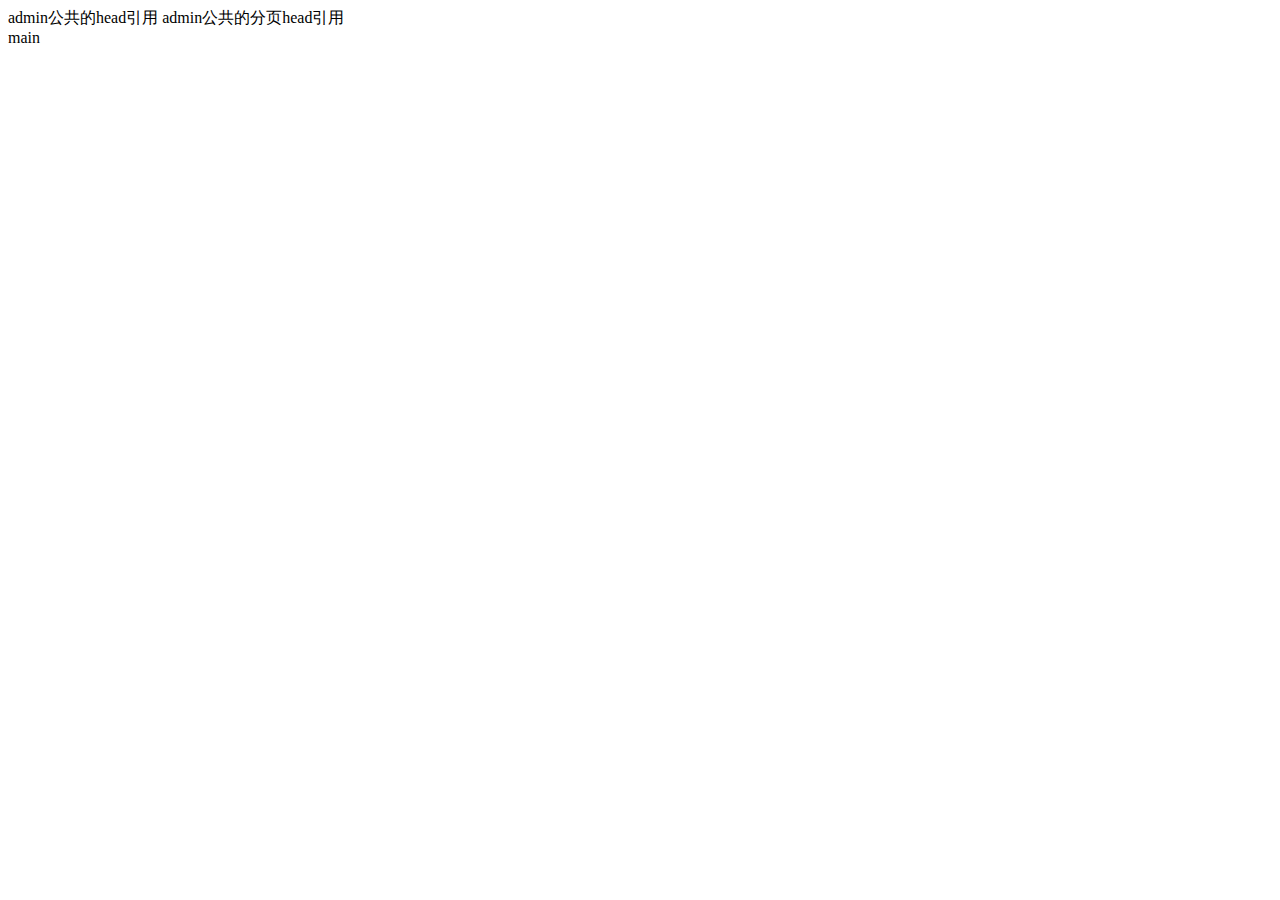
<file: src/main/resources/templates/admin/index.html>
<!DOCTYPE html>
<html lang="en" xmlns:th="http://www.thymeleaf.org" xmlns="http://www.w3.org/1999/xhtml">
<head>
    <title>『星月夜』后台管理首页</title>
    <th:block th:include="/admin/commonModule/common :: head">admin公共的head引用</th:block>
    <th:block th:include="/admin/commonModule/common :: head_page">admin公共的分页head引用</th:block>
    <!--<style>
        .container {
            margin-right: auto;
            margin-left: auto;
            padding-left: 0 !important;
            padding-right: 0 !important;
            width: 100% !important;
        }
    </style>-->
</head>
<body>
<!--头部导航栏-->
<div th:replace="/admin/commonModule/common :: top_nav_bar"></div>
<!--主体-->
<div class="container clearfix">
    <!--左侧导航栏-->
    <div th:replace="/admin/commonModule/common :: left_nav_bar"></div>
    <!--快捷操作-->
    <div class="main-wrap">
        <!--<iframe id="main-iframe" height=600px width="100%" frameborder="0" style="border:none;">main</iframe>-->
        <div id="main" >main</div>
    </div>
</div>
</body>

<script type="text/javascript">
    $(function () {
        set_iframe_url('index');
    });

</script>
<script type="text/javascript" th:src="@{/js/admin.js}"></script>
</html>
</file>
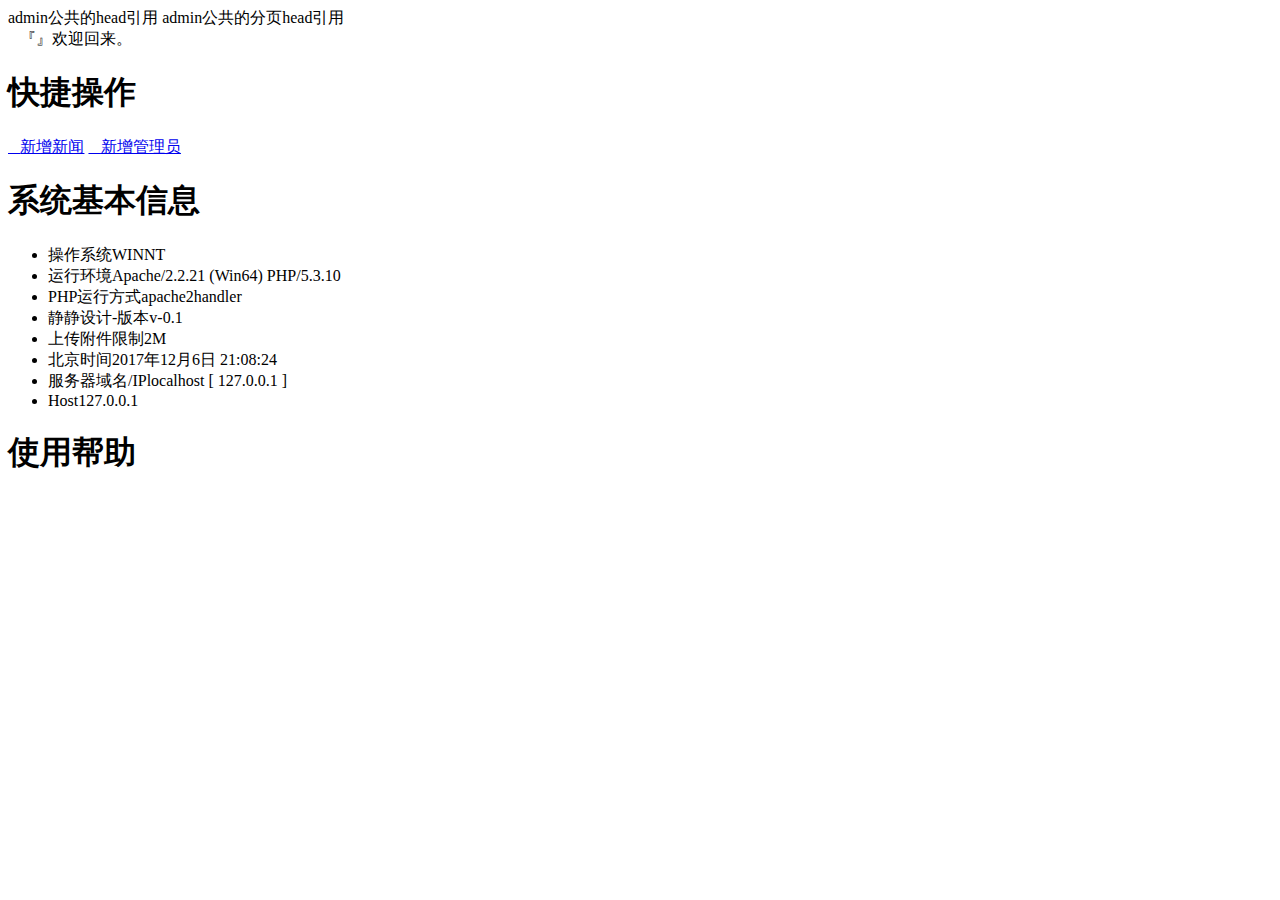
<file: src/main/resources/templates/admin/main/index.html>
<!DOCTYPE html>
<html lang="en" xmlns:th="http://www.thymeleaf.org" xmlns="http://www.w3.org/1999/xhtml">
<head>
    <title>index页面</title>
    <th:block th:include="/admin/commonModule/common :: head">admin公共的head引用</th:block>
    <th:block th:include="/admin/commonModule/common :: head_page">admin公共的分页head引用</th:block>
</head>
<body>
<div class="container">
    <!--欢迎横条-->
    <div class="crumb-wrap">
        <div class="crumb-list"><i class="icon-font">&#xe06b;</i><span>『』欢迎回来。</span>
        </div>
    </div>
    <div class="result-wrap">
        <div class="result-title">
            <h1>快捷操作</h1>
        </div>
        <div class="result-content">
            <div class="short-wrap">
                <a href="/News_insertInput_news"><i class="icon-font">&#xe001;</i>新增新闻</a>
                <a href="/Admin_insertInput_admin"><i class="icon-font">&#xe005;</i>新增管理员</a>
                <!--&#xe001是图标  -->
            </div>
        </div>
    </div>
    <!--main-->
    <div class="result-wrap">
        <div class="result-title">
            <h1>系统基本信息</h1>
        </div>
        <div class="result-content">
            <ul class="sys-info-list">
                <li>
                    <label class="res-lab">操作系统</label><span class="res-info">WINNT</span>
                </li>
                <li>
                    <label class="res-lab">运行环境</label><span
                        class="res-info">Apache/2.2.21 (Win64) PHP/5.3.10</span>
                </li>
                <li>
                    <label class="res-lab">PHP运行方式</label><span class="res-info">apache2handler</span>
                </li>
                <li>
                    <label class="res-lab">静静设计-版本</label><span class="res-info">v-0.1</span>
                </li>
                <li>
                    <label class="res-lab">上传附件限制</label><span class="res-info">2M</span>
                </li>
                <li>
                    <label class="res-lab">北京时间</label><span class="res-info">2017年12月6日 21:08:24</span>
                </li>
                <li>
                    <label class="res-lab">服务器域名/IP</label><span class="res-info">localhost [ 127.0.0.1 ]</span>
                </li>
                <li>
                    <label class="res-lab">Host</label><span class="res-info">127.0.0.1</span>
                </li>
            </ul>
        </div>
    </div>
    <div class="result-wrap">
        <div class="result-title">
            <h1>使用帮助</h1>
        </div>
        <div class="result-content">
            <ul class="sys-info-list">
            </ul>
        </div>
    </div>
    <!--/main-->
</div>
</body>
</html>
</file>
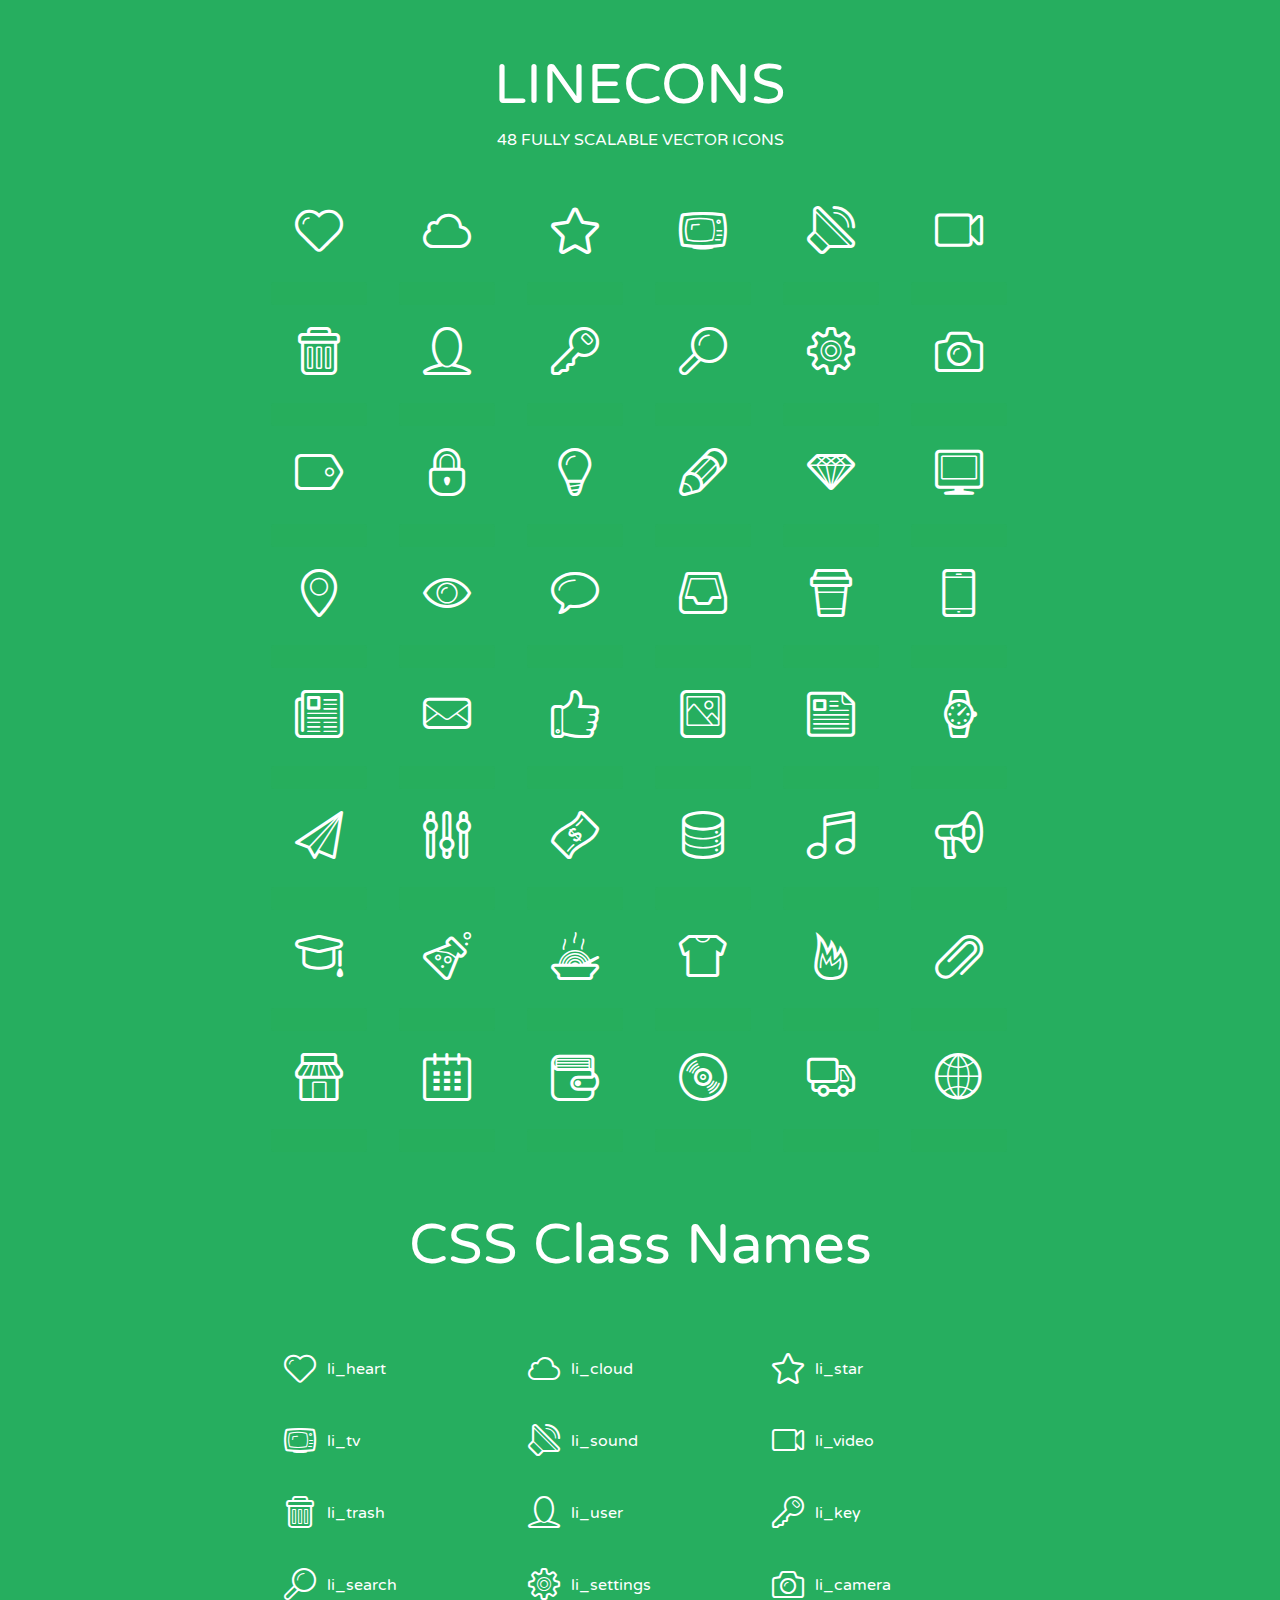
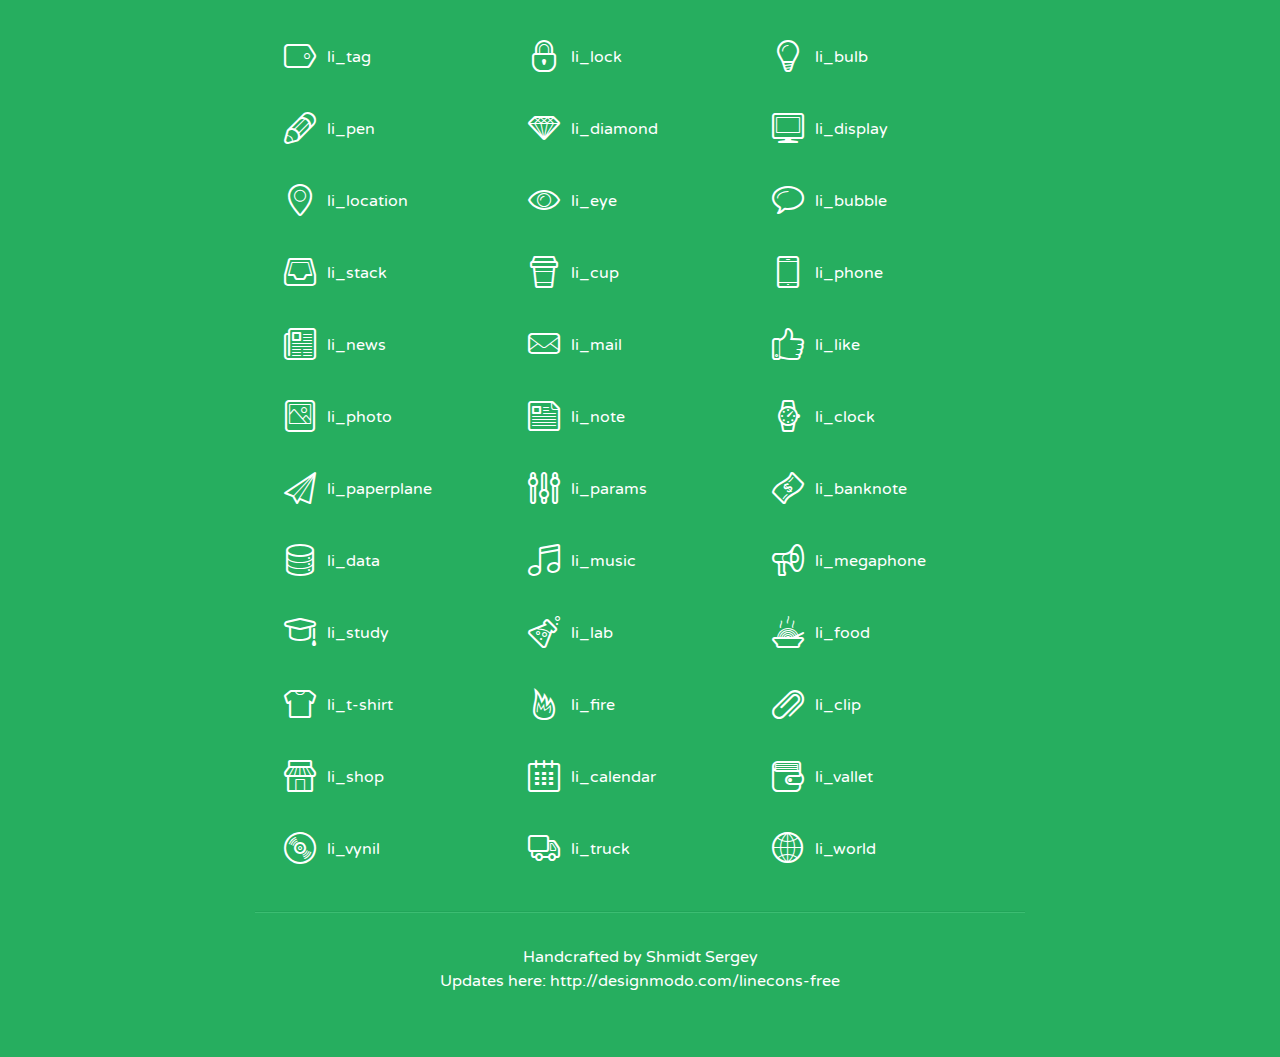
<file: src/main/resources/static/user/assets/lineicons/index.html>
<!doctype html>
<html>
<head>
<title>LINECONS - 48 Fully Scalable Vector Icons</title>
<link rel="stylesheet" href="style.css" />
<link href='http://fonts.googleapis.com/css?family=Varela+Round' rel='stylesheet' type='text/css'>
<!--[if lte IE 7]><script src="lte-ie7.js"></script><![endif]-->

<!-- 

Thanks http://icomoon.io/app/ for amazing service!

-->


<style>
	section, header, footer {display: block;}
	body {
		font-family: 'Varela Round', sans-serif;
		color: #333333;
		line-height: 1.5;
		font-size: 16px;
		background:#26ae5f;
		color:white;
		-moz-text-shadow: 0 1px 1px rgba(0, 0, 0, 0.21);
		-webkit-text-shadow: 0 1px 1px rgba(0, 0, 0, 0.21);
	}
	* {
		-moz-box-sizing: border-box;
		-webkit-box-sizing: border-box;
		box-sizing: border-box;
		margin: 0;
		padding: 0;
	}
	.glyph {
		float: left;
		text-align: center;
		padding: .5em;
		margin: 0 .5em;
		width: 7em;
		border-radius: .375em;
		top:0;
		position:relative;
		-webkit-transition:0.2s ease-in;
		-o-transition:0.2s ease-in;
		-moz-transition:0.2s ease-in;
		-ie-transition:0.2s ease-in;
		transition:0.2s ease-in;
	}
	.glyph input {
		width: 100%;
		text-align: center;
		font-family: consolas, monospace;
		border-radius:3px;
		border:none;
		padding:4px;
		background:#26AE5C;
		color:#26AE5C;
		-webkit-transition:0.2s ease-in;
		-o-transition:0.2s ease-in;
		-moz-transition:0.2s ease-in;
		-ie-transition:0.2s ease-in;
		transition:0.2s ease-in;
	}
	.glyph:hover input {
		background:#26ae5f;
		padding:4px;
		color:#ffffff;
	}
	.glyph:hover {
		-webkit-transition: all 0.5s ease-out;
		background:#222821;
		color:#fff;
		text-shadow: none;
		-moz-text-shadow: none;
		-webkit-text-shadow: none;
		top:-5px;
		position:relative;
	}
	.glyph input, .mtm {
		margin-top: .75em;
	}
	.w-main {
		width: 770px;
		text-align:center;
	}
	.centered {
		margin-left: auto;
		margin-right: auto;
	}
	.fs1 {
		font-size: 3em;
	}
	header {
		margin: 2em 0;
		padding-bottom: .5em;
	}
	header h1 {
		font-size: 3.5em;
		font-weight: normal;
	}
	.clearfix:before, .clearfix:after { content: ""; display: table; }
	.clearfix:after, .clear { clear: both; }
	footer {
		margin: 2em 0;
		padding: 2em 0;
		border-top: 1px solid rgb(60, 189, 114);
		box-shadow: 0 -1px rgb(33, 165, 89);
	}
	a, a:visited {
		color: #ffffff; text-decoration:none;
	}
	a:hover, a:focus {color: #222821; text-decoration:none;}
	.box1 {
		display: inline-block;
		width: 14em;
		padding: .25em .5em;
		margin: .5em 1em .5em 0;
		text-align:left;
		
	}
	.box1 span { 
		font-size:2em;
		position: relative;
		top: 0.25em;
		margin-right: 0.1em;
	}
</style>
</head>
<body>
	<div class="w-main centered">
	<section class="mtm clearfix" id="glyphs">
	<header>
		<h1>LINECONS</h1>
		<p>48 FULLY SCALABLE VECTOR ICONS</p>
	</header>
	<div class="glyph">
		<div class="fs1" aria-hidden="true" data-icon="&#xe000;"></div>
		<input type="text" readonly="readonly" value="&amp;#xe000;" />
	</div>
	<div class="glyph">
		<div class="fs1" aria-hidden="true" data-icon="&#xe001;"></div>
		<input type="text" readonly="readonly" value="&amp;#xe001;" />
	</div>
	<div class="glyph">
		<div class="fs1" aria-hidden="true" data-icon="&#xe002;"></div>
		<input type="text" readonly="readonly" value="&amp;#xe002;" />
	</div>
	<div class="glyph">
		<div class="fs1" aria-hidden="true" data-icon="&#xe003;"></div>
		<input type="text" readonly="readonly" value="&amp;#xe003;" />
	</div>
	<div class="glyph">
		<div class="fs1" aria-hidden="true" data-icon="&#xe004;"></div>
		<input type="text" readonly="readonly" value="&amp;#xe004;" />
	</div>
	<div class="glyph">
		<div class="fs1" aria-hidden="true" data-icon="&#xe005;"></div>
		<input type="text" readonly="readonly" value="&amp;#xe005;" />
	</div>
	<div class="glyph">
		<div class="fs1" aria-hidden="true" data-icon="&#xe006;"></div>
		<input type="text" readonly="readonly" value="&amp;#xe006;" />
	</div>
	<div class="glyph">
		<div class="fs1" aria-hidden="true" data-icon="&#xe007;"></div>
		<input type="text" readonly="readonly" value="&amp;#xe007;" />
	</div>
	<div class="glyph">
		<div class="fs1" aria-hidden="true" data-icon="&#xe008;"></div>
		<input type="text" readonly="readonly" value="&amp;#xe008;" />
	</div>
	<div class="glyph">
		<div class="fs1" aria-hidden="true" data-icon="&#xe009;"></div>
		<input type="text" readonly="readonly" value="&amp;#xe009;" />
	</div>
	<div class="glyph">
		<div class="fs1" aria-hidden="true" data-icon="&#xe00a;"></div>
		<input type="text" readonly="readonly" value="&amp;#xe00a;" />
	</div>
	<div class="glyph">
		<div class="fs1" aria-hidden="true" data-icon="&#xe00b;"></div>
		<input type="text" readonly="readonly" value="&amp;#xe00b;" />
	</div>
	<div class="glyph">
		<div class="fs1" aria-hidden="true" data-icon="&#xe00c;"></div>
		<input type="text" readonly="readonly" value="&amp;#xe00c;" />
	</div>
	<div class="glyph">
		<div class="fs1" aria-hidden="true" data-icon="&#xe00d;"></div>
		<input type="text" readonly="readonly" value="&amp;#xe00d;" />
	</div>
	<div class="glyph">
		<div class="fs1" aria-hidden="true" data-icon="&#xe00e;"></div>
		<input type="text" readonly="readonly" value="&amp;#xe00e;" />
	</div>
	<div class="glyph">
		<div class="fs1" aria-hidden="true" data-icon="&#xe00f;"></div>
		<input type="text" readonly="readonly" value="&amp;#xe00f;" />
	</div>
	<div class="glyph">
		<div class="fs1" aria-hidden="true" data-icon="&#xe010;"></div>
		<input type="text" readonly="readonly" value="&amp;#xe010;" />
	</div>
	<div class="glyph">
		<div class="fs1" aria-hidden="true" data-icon="&#xe011;"></div>
		<input type="text" readonly="readonly" value="&amp;#xe011;" />
	</div>
	<div class="glyph">
		<div class="fs1" aria-hidden="true" data-icon="&#xe012;"></div>
		<input type="text" readonly="readonly" value="&amp;#xe012;" />
	</div>
	<div class="glyph">
		<div class="fs1" aria-hidden="true" data-icon="&#xe013;"></div>
		<input type="text" readonly="readonly" value="&amp;#xe013;" />
	</div>
	<div class="glyph">
		<div class="fs1" aria-hidden="true" data-icon="&#xe014;"></div>
		<input type="text" readonly="readonly" value="&amp;#xe014;" />
	</div>
	<div class="glyph">
		<div class="fs1" aria-hidden="true" data-icon="&#xe015;"></div>
		<input type="text" readonly="readonly" value="&amp;#xe015;" />
	</div>
	<div class="glyph">
		<div class="fs1" aria-hidden="true" data-icon="&#xe016;"></div>
		<input type="text" readonly="readonly" value="&amp;#xe016;" />
	</div>
	<div class="glyph">
		<div class="fs1" aria-hidden="true" data-icon="&#xe017;"></div>
		<input type="text" readonly="readonly" value="&amp;#xe017;" />
	</div>
	<div class="glyph">
		<div class="fs1" aria-hidden="true" data-icon="&#xe018;"></div>
		<input type="text" readonly="readonly" value="&amp;#xe018;" />
	</div>
	<div class="glyph">
		<div class="fs1" aria-hidden="true" data-icon="&#xe019;"></div>
		<input type="text" readonly="readonly" value="&amp;#xe019;" />
	</div>
	<div class="glyph">
		<div class="fs1" aria-hidden="true" data-icon="&#xe01a;"></div>
		<input type="text" readonly="readonly" value="&amp;#xe01a;" />
	</div>
	<div class="glyph">
		<div class="fs1" aria-hidden="true" data-icon="&#xe01b;"></div>
		<input type="text" readonly="readonly" value="&amp;#xe01b;" />
	</div>
	<div class="glyph">
		<div class="fs1" aria-hidden="true" data-icon="&#xe01c;"></div>
		<input type="text" readonly="readonly" value="&amp;#xe01c;" />
	</div>
	<div class="glyph">
		<div class="fs1" aria-hidden="true" data-icon="&#xe01d;"></div>
		<input type="text" readonly="readonly" value="&amp;#xe01d;" />
	</div>
	<div class="glyph">
		<div class="fs1" aria-hidden="true" data-icon="&#xe01e;"></div>
		<input type="text" readonly="readonly" value="&amp;#xe01e;" />
	</div>
	<div class="glyph">
		<div class="fs1" aria-hidden="true" data-icon="&#xe01f;"></div>
		<input type="text" readonly="readonly" value="&amp;#xe01f;" />
	</div>
	<div class="glyph">
		<div class="fs1" aria-hidden="true" data-icon="&#xe020;"></div>
		<input type="text" readonly="readonly" value="&amp;#xe020;" />
	</div>
	<div class="glyph">
		<div class="fs1" aria-hidden="true" data-icon="&#xe021;"></div>
		<input type="text" readonly="readonly" value="&amp;#xe021;" />
	</div>
	<div class="glyph">
		<div class="fs1" aria-hidden="true" data-icon="&#xe022;"></div>
		<input type="text" readonly="readonly" value="&amp;#xe022;" />
	</div>
	<div class="glyph">
		<div class="fs1" aria-hidden="true" data-icon="&#xe023;"></div>
		<input type="text" readonly="readonly" value="&amp;#xe023;" />
	</div>
	<div class="glyph">
		<div class="fs1" aria-hidden="true" data-icon="&#xe024;"></div>
		<input type="text" readonly="readonly" value="&amp;#xe024;" />
	</div>
	<div class="glyph">
		<div class="fs1" aria-hidden="true" data-icon="&#xe025;"></div>
		<input type="text" readonly="readonly" value="&amp;#xe025;" />
	</div>
	<div class="glyph">
		<div class="fs1" aria-hidden="true" data-icon="&#xe026;"></div>
		<input type="text" readonly="readonly" value="&amp;#xe026;" />
	</div>
	<div class="glyph">
		<div class="fs1" aria-hidden="true" data-icon="&#xe027;"></div>
		<input type="text" readonly="readonly" value="&amp;#xe027;" />
	</div>
	<div class="glyph">
		<div class="fs1" aria-hidden="true" data-icon="&#xe028;"></div>
		<input type="text" readonly="readonly" value="&amp;#xe028;" />
	</div>
	<div class="glyph">
		<div class="fs1" aria-hidden="true" data-icon="&#xe029;"></div>
		<input type="text" readonly="readonly" value="&amp;#xe029;" />
	</div>
	<div class="glyph">
		<div class="fs1" aria-hidden="true" data-icon="&#xe02a;"></div>
		<input type="text" readonly="readonly" value="&amp;#xe02a;" />
	</div>
	<div class="glyph">
		<div class="fs1" aria-hidden="true" data-icon="&#xe02b;"></div>
		<input type="text" readonly="readonly" value="&amp;#xe02b;" />
	</div>
	<div class="glyph">
		<div class="fs1" aria-hidden="true" data-icon="&#xe02c;"></div>
		<input type="text" readonly="readonly" value="&amp;#xe02c;" />
	</div>
	<div class="glyph">
		<div class="fs1" aria-hidden="true" data-icon="&#xe02d;"></div>
		<input type="text" readonly="readonly" value="&amp;#xe02d;" />
	</div>
	<div class="glyph">
		<div class="fs1" aria-hidden="true" data-icon="&#xe02e;"></div>
		<input type="text" readonly="readonly" value="&amp;#xe02e;" />
	</div>
	<div class="glyph">
		<div class="fs1" aria-hidden="true" data-icon="&#xe02f;"></div>
		<input type="text" readonly="readonly" value="&amp;#xe02f;" />
	</div>
	</section>
	<div class="clear"></div>
	<section class="mtm clearfix" id="glyphs">
	<header>
		<h1>CSS Class Names</h1>
	</header>
	<span class="box1">
		<span aria-hidden="true" class="li_heart"></span>
		&nbsp;li_heart
	</span>
	<span class="box1">
		<span aria-hidden="true" class="li_cloud"></span>
		&nbsp;li_cloud
	</span>
	<span class="box1">
		<span aria-hidden="true" class="li_star"></span>
		&nbsp;li_star
	</span>
	<span class="box1">
		<span aria-hidden="true" class="li_tv"></span>
		&nbsp;li_tv
	</span>
	<span class="box1">
		<span aria-hidden="true" class="li_sound"></span>
		&nbsp;li_sound
	</span>
	<span class="box1">
		<span aria-hidden="true" class="li_video"></span>
		&nbsp;li_video
	</span>
	<span class="box1">
		<span aria-hidden="true" class="li_trash"></span>
		&nbsp;li_trash
	</span>
	<span class="box1">
		<span aria-hidden="true" class="li_user"></span>
		&nbsp;li_user
	</span>
	<span class="box1">
		<span aria-hidden="true" class="li_key"></span>
		&nbsp;li_key
	</span>
	<span class="box1">
		<span aria-hidden="true" class="li_search"></span>
		&nbsp;li_search
	</span>
	<span class="box1">
		<span aria-hidden="true" class="li_settings"></span>
		&nbsp;li_settings
	</span>
	<span class="box1">
		<span aria-hidden="true" class="li_camera"></span>
		&nbsp;li_camera
	</span>
	<span class="box1">
		<span aria-hidden="true" class="li_tag"></span>
		&nbsp;li_tag
	</span>
	<span class="box1">
		<span aria-hidden="true" class="li_lock"></span>
		&nbsp;li_lock
	</span>
	<span class="box1">
		<span aria-hidden="true" class="li_bulb"></span>
		&nbsp;li_bulb
	</span>
	<span class="box1">
		<span aria-hidden="true" class="li_pen"></span>
		&nbsp;li_pen
	</span>
	<span class="box1">
		<span aria-hidden="true" class="li_diamond"></span>
		&nbsp;li_diamond
	</span>
	<span class="box1">
		<span aria-hidden="true" class="li_display"></span>
		&nbsp;li_display
	</span>
	<span class="box1">
		<span aria-hidden="true" class="li_location"></span>
		&nbsp;li_location
	</span>
	<span class="box1">
		<span aria-hidden="true" class="li_eye"></span>
		&nbsp;li_eye
	</span>
	<span class="box1">
		<span aria-hidden="true" class="li_bubble"></span>
		&nbsp;li_bubble
	</span>
	<span class="box1">
		<span aria-hidden="true" class="li_stack"></span>
		&nbsp;li_stack
	</span>
	<span class="box1">
		<span aria-hidden="true" class="li_cup"></span>
		&nbsp;li_cup
	</span>
	<span class="box1">
		<span aria-hidden="true" class="li_phone"></span>
		&nbsp;li_phone
	</span>
	<span class="box1">
		<span aria-hidden="true" class="li_news"></span>
		&nbsp;li_news
	</span>
	<span class="box1">
		<span aria-hidden="true" class="li_mail"></span>
		&nbsp;li_mail
	</span>
	<span class="box1">
		<span aria-hidden="true" class="li_like"></span>
		&nbsp;li_like
	</span>
	<span class="box1">
		<span aria-hidden="true" class="li_photo"></span>
		&nbsp;li_photo
	</span>
	<span class="box1">
		<span aria-hidden="true" class="li_note"></span>
		&nbsp;li_note
	</span>
	<span class="box1">
		<span aria-hidden="true" class="li_clock"></span>
		&nbsp;li_clock
	</span>
	<span class="box1">
		<span aria-hidden="true" class="li_paperplane"></span>
		&nbsp;li_paperplane
	</span>
	<span class="box1">
		<span aria-hidden="true" class="li_params"></span>
		&nbsp;li_params
	</span>
	<span class="box1">
		<span aria-hidden="true" class="li_banknote"></span>
		&nbsp;li_banknote
	</span>
	<span class="box1">
		<span aria-hidden="true" class="li_data"></span>
		&nbsp;li_data
	</span>
	<span class="box1">
		<span aria-hidden="true" class="li_music"></span>
		&nbsp;li_music
	</span>
	<span class="box1">
		<span aria-hidden="true" class="li_megaphone"></span>
		&nbsp;li_megaphone
	</span>
	<span class="box1">
		<span aria-hidden="true" class="li_study"></span>
		&nbsp;li_study
	</span>
	<span class="box1">
		<span aria-hidden="true" class="li_lab"></span>
		&nbsp;li_lab
	</span>
	<span class="box1">
		<span aria-hidden="true" class="li_food"></span>
		&nbsp;li_food
	</span>
	<span class="box1">
		<span aria-hidden="true" class="li_t-shirt"></span>
		&nbsp;li_t-shirt
	</span>
	<span class="box1">
		<span aria-hidden="true" class="li_fire"></span>
		&nbsp;li_fire
	</span>
	<span class="box1">
		<span aria-hidden="true" class="li_clip"></span>
		&nbsp;li_clip
	</span>
	<span class="box1">
		<span aria-hidden="true" class="li_shop"></span>
		&nbsp;li_shop
	</span>
	<span class="box1">
		<span aria-hidden="true" class="li_calendar"></span>
		&nbsp;li_calendar
	</span>
	<span class="box1">
		<span aria-hidden="true" class="li_vallet"></span>
		&nbsp;li_vallet
	</span>
	<span class="box1">
		<span aria-hidden="true" class="li_vynil"></span>
		&nbsp;li_vynil
	</span>
	<span class="box1">
		<span aria-hidden="true" class="li_truck"></span>
		&nbsp;li_truck
	</span>
	<span class="box1">
		<span aria-hidden="true" class="li_world"></span>
		&nbsp;li_world
	</span>
	</section>
	<footer>
		<p>Handcrafted by <a href="http://shmidt.in">Shmidt Sergey</a></p>
		<p>Updates here: <a href="http://designmodo.com/linecons-free">http://designmodo.com/linecons-free</a></p>
	</footer>
	</div>
	<script>
	document.getElementById("glyphs").addEventListener("click", function(e) {
		var target = e.target;
		if (target.tagName === "INPUT") {
			target.select();
		}
	});
	</script>
</body>
</html>
</file>
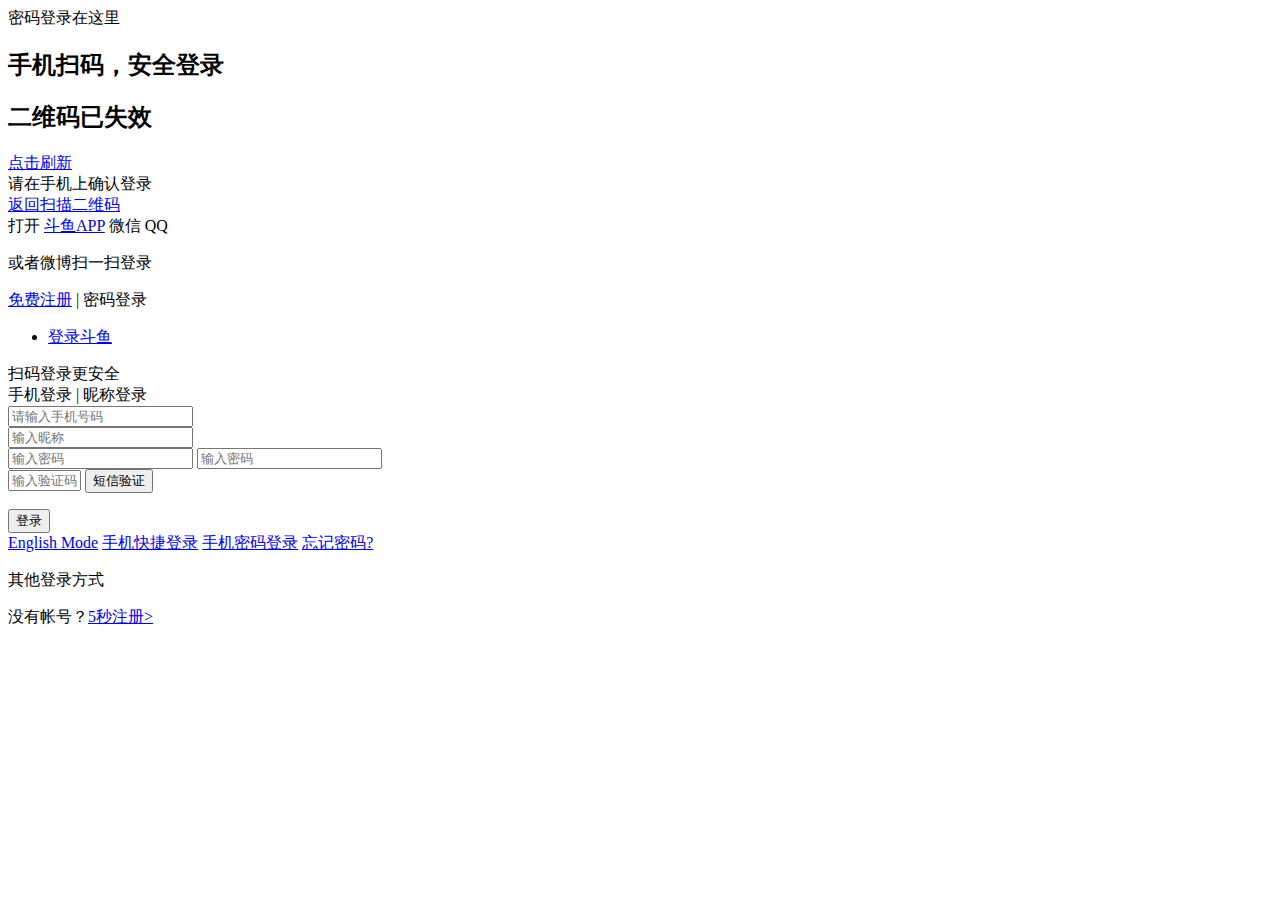
<file: src/main/resources/templates/douyuLogin.html>
<!DOCTYPE html>
<html lang="en">
<head>
    <meta charset="UTF-8">
    <meta name="renderer" content="webkit|ie-comp|ie-stand">
    <meta http-equiv="X-UA-Compatible" content="IE=Edge,chrome=1">
    <meta name="viewport"
          content="width=device-width, user-scalable=no, initial-scale=1.0, maximum-scale=1.0, minimum-scale=1.0">
    <title>星月夜-登录</title>

    <!-- 公共样式头部提取 -->
    <link rel="stylesheet" type="text/css"
          href="https://shark.douyucdn.cn/shark/lib/css/base/1.0/base.css?v=v20190123"/>
    <link rel="stylesheet" type="text/css"
          href="https://shark.douyucdn.cn/app/douyu-passport/css/com/app-all.css?v=v20190123"/>
    <link rel="stylesheet" type="text/css"
          href="https://shark.douyucdn.cn/app/douyu-passport/third/art-dialog-dy/skins/blue.css?v=v20190123"/>
    <!-- 公共样式头部提取end -->
    <script>
        var _hmt = _hmt || [];
        (function () {
            var hm = document.createElement("script");
            hm.src = "//hm.baidu.com/hm.js?e99aee90ec1b2106afe7ec3b199020a7";
            var s = document.getElementsByTagName("script")[0];
            s.parentNode.insertBefore(hm, s);
        })();
        (function () {
            window._smConf = {
                organization: 'wKDrWY1bHXkZUIE4g04I',
                staticHost: 'static.fengkongcloud.com',
            };
            var sm = document.createElement("script");
            sm.src = ('https:' === document.location.protocol ? 'https:' : 'http:') + '//' + _smConf.staticHost + '/fpv2.js';
            var s = document.getElementsByTagName("script")[0];
            s.parentNode.insertBefore(sm, s);
        })();
    </script>
    <script type="text/javascript">
        var DYS_PAGE_INITTIME = new Date().getTime();
        var $SYS = {};
        $SYS['cookie_pre'] = 'acf_';
        $SYS['res_url'] = 'https://staticlive.douyucdn.cn/common/';
        $SYS['res_ver'] = 'v20190123';
        $SYS['web_url'] = 'https://shark.douyucdn.cn/';
        $SYS['avatar_url'] = '';
        $SYS['upload_url'] = 'http://www.douyu.com/';
        $SYS['sgate'] = '';
        $SYS['sport'] = [];
        $SYS['tvk'] = 'ccn';
        $SYS['tn'] = 'ctn';
        $SYS['fh'] = 'https://dotcounter.douyucdn.cn/deliver/fish';
        $SYS['fh2'] = 'https://dotcounter.douyucdn.cn/deliver/fish2';
        $SYS['lang'] = '';
        $SYS['ucp_front'] = 'https://ucp.douyucdn.cn/ucp.do';
        $SYS['pc_auth_port'] = [49155, 49165, 49175, 49185, 49195];
        $SYS['foreign_captcha_type'] = 2;
    </script>
    <script>
        var $DYS = {};
        $DYS['page_init_time'] = new Date().getTime();
        window.passport_host = 'https://passport.douyu.com/';
        window.client_id = '1';
        window.passport_callback = '//www.douyu.com/api/passport/login';
    </script>

</head>
<body>

<div class="sign-container" id="container">
    <div class="loginbox-con loginbox-con-iframe" id="loginbox-con">
        <div class="loginbox" id="loginbox" data-point="dlk">
            <!-- 关闭-->
            <div class="loginbox-close"></div>
            <!--#43111-Web端登录-->
            <div class="scancode-login status-scan js-scancode-box">
                <!-- 右上角 -->
                <div class="scanicon-switch-box">
                    <div class="scanicon-toLogin js-qrcode-switch"></div>
                    <div class="scancode-tips">
                        <span class="scancode-tip-icon scancode-tip-lock"></span>
                        <span class="scancode-tip-words">密码登录在这里</span>
                    </div>
                </div>
                <!--#43111-Web端扫码登录插件-->
                <!-- 扫码的结构 begin -->
                <div class="loginbox-scanwrap">
                    <div class="scancode-header">
                        <h2 class="scancode-title">手机扫码，安全登录</h2>
                    </div>
                    <div class="scancode-middle">
                        <div class="scancode-contrnt clearfix">
                            <div class="scancode-qrcode fl">
                                <div class="loginbox-scanwrap">
                                    <div class="loginbox-scancontent">
                                        <div class="scan-qrcode">
                                            <div class="qrcode-img">
                                                <div class="qrcode-con js-qrcode-con"></div>
                                                <i class="douyu-icon"></i>
                                            </div>
                                            <div class="qrcode-mask">
                                                <div class="qrcode-maskcon">
                                                    <h2>二维码已失效</h2>
                                                    <div>
                                                        <a href="javascript:;"
                                                           class="fresh-btn js-qrcode-refresh">点击刷新</a>
                                                    </div>
                                                </div>
                                                <div class="qrcode-maskbg"></div>
                                            </div>
                                        </div>
                                    </div>
                                    <div class="loginbox-scanmobile">
                                        <div class="scanmobile-icon"></div>
                                        <div class="scanmobile-note">请在手机上确认登录</div>
                                        <div class="scanmobile-back">
                                            <a href="javascript:;" class="js-qrcode-back">返回扫描二维码</a>
                                        </div>
                                    </div>
                                </div>
                            </div>
                            <div id="scancode-qrcode-right" class="fr">
                                <div class="scan-phonetip" id="js-scan-phonetip"></div>
                            </div>
                        </div>
                        <div class="scancode-tip clearfix">
                            <div class="scan-tip-icon fl"></div>
                            <div class="scan-note fr">
                                <span class="note1" data-i18n="Login.QrCodeLogin.note1">打开</span>
                                <a href="//www.douyu.com/client?platform=2" class="note2" target="_blank"
                                   data-i18n="Login.QrCodeLogin.note2">斗鱼APP</a>
                                <span class="line"></span>
                                <span class="note2" data-i18n="Login.QrCodeLogin.note4">微信</span>
                                <span class="line"></span>
                                <span class="note2" data-i18n="Login.QrCodeLogin.note5">QQ</span>
                                <p class="note3"><span data-i18n="Login.QrCodeLogin.note6">或者</span><span class="note2"
                                                                                                          data-i18n="Login.QrCodeLogin.note7">微博</span><span
                                        data-i18n="Login.QrCodeLogin.note3">扫一扫登录</span></p>
                            </div>
                        </div>
                    </div>
                    <div class="scancode-footer">
                        <div class="scancode-link clearfix">
                            <a class="scancide-to fr"
                               href="/index/register?passport_login_callback=PASSPORT_LOGIN_SUCCESS_CALLBACK&passport_reg_callback=PASSPORT_REG_SUCCESS_CALLBACK&passport_close_callback=PASSPORT_CLOSE_CALLBACK&client_id=1"
                               data-type="reg">免费注册</a>
                            <span class="link-border fr">|</span>
                            <span class="scancide-to js-to-link js-need-param fr" data-type="login">密码登录</span>
                        </div>
                    </div>
                </div>
                <!-- 扫码的结构 end -->
                <!--#43111-Web端扫码登录插件-->
            </div>
            <!--#43111-Web端扫码登录插件-->
            <div class="loginNormal js-login-normal hide">
                <!-- 头部 -->
                <div class="loginbox-hd js-loginbox-hd">
                    <div class="loginbox-hd-tab">
                        <ul>
                            <li>
                                <a href="#" class="t-login current js-loginbox-tab">登录斗鱼</a>
                            </li>
                        </ul>
                    </div>
                </div>
                <!-- 登录 -->
                <div class="loginbox-bd loginbox-login" data-type="login">
                    <div class="scanicon-switch-box">
                        <div class="scanicon-qrcode js-qrcode-switch"></div>
                        <div class="scancode-tips">
                            <span class="scancode-tip-icon scancode-tip-shield"></span>
                            <span class="scancode-tip-words">扫码登录更安全</span>
                        </div>
                    </div>
                    <!--#43111-Web端登录-->
                    <div class="loginbox-bd-container">
                        <!--#40128-帐号体系_手机号登录-登录子类型-->
                        <div class="loginbox-login-subtype">
                            <span class="l-stype js-l-stype active" data-subtype="login-by-phoneNum">手机登录</span>
                            <span class="l-divider">|</span>
                            <span class="l-stype js-l-stype" data-subtype="login-by-nickname">昵称登录</span>
                        </div>
                        <!--#40128-帐号体系_手机号登录-登录子类型-END-->
                        <form class="login-form login-by-phoneNum" action="" method="post" data-type="log">
                            <input type="hidden" name="login_type" value="nickname">
                            <!-- 手机号 -->
                            <div class="loginbox-p login-by-phoneNum login-by-sms">
                                <div class="clearfix loginbox-p-stype-item active">
                                    <div class="selectCountry-box js-selectCountry-box"></div>
                                    <input type="text" class="fr ipt ipt-need-parent country-phonenum" name="phoneNum"
                                           placeholder="请输入手机号码" maxlength="11" value=""/>
                                </div>
                            </div>
                            <!-- 昵称 -->
                            <div class="loginbox-p login-by-nickname">
                                <div class="loginbox-p-stype-item">
                                    <span class="ipt-span ipt1"></span>
                                    <input class="ipt" type="text" name="username" placeholder="输入昵称">
                                </div>
                            </div>
                            <!-- 密码框 -->
                            <div class="loginbox-p login-by-phoneNum login-by-nickname">
                                <span class="ipt-span ipt2"></span>
                                <input class="ipt" type="password" name="password" placeholder="输入密码"
                                       autocomplete="off">
                                <input class="ipt showpw1 notsub" type="text" name="password" placeholder="输入密码"
                                       autocomplete="off"/>
                                <span class="pw-span pw-hide pw-hide1"></span>
                            </div>
                            <div class="captcha-gt"></div>
                            <!-- 短信验证 -->
                            <div class="loginbox-p login-by-sms">
                                <div class="clearfix">
                                    <div class="form-field">
                                        <div class="clearfix">
                                            <input type="text" class="ipt fl loginbox-phone-yzp" size="6" maxlength="6"
                                                   id="yzphonenum" name="phoneCaptcha"
                                                   data-i18n="Phone.inputVerifyNumber" placeholder="输入验证码">
                                            <input class="phone-send js-sendvoice fl" type="button" value="短信验证"
                                                   data-i18n="Phone.speechVerify" data-sms-isoutside="0">
                                        </div>
                                    </div>
                                </div>
                                <p class="myuser-tip login-cheak-sms"></p>
                            </div>
                            <div class="login-sbt-con">
                                <input class="loginbox-sbt btn-sub" type="submit" value="登录">
                                <div class="loginbox-noact clearfix">
                                    <!-- #40128-帐号体系_英文版 提示跳转-->
                                    <a href="/member/login?lang=en&type=login&client_id=1" class="login-box-eng fl"
                                       target="_blank">English Mode</a>
                                    <!-- #40128-帐号体系_英文版 提示跳转-->
                                    <a href="javascript:void(0);" class="login-type-enter login-by-phoneNum"
                                       data-subtype="login-by-sms">手机快捷登录</a>
                                    <a href="javascript:void(0);" class="login-type-enter login-by-sms"
                                       data-subtype="login-by-phoneNum">手机密码登录</a>
                                    <a class="anchor_line forget-pwd" href="https://www.douyu.com/member/findpassword"
                                       target="_blank">忘记密码?</a>
                                </div>
                            </div>
                        </form>
                        <p class="third-text">其他登录方式</p>
                        <div class="third-list clearfix ">
                            <a href="https://www.douyu.com/member/oauth/signin/qq?biz_type=1&ref_url=" target="_blank"
                               class="fl third-icon third-icon-qq" title="QQ帐号登录" data-point-2="qq"></a>
                            <a href="https://www.douyu.com/member/oauth/signin/weixin?biz_type=1&ref_url="
                               target="_blank" class="fl third-icon third-icon-wx" title="微信帐号登录" data-point-2="wx"></a>
                            <a href="https://www.douyu.com/member/oauth/signin/weibo?biz_type=1&ref_url="
                               target="_blank" class="fl third-icon third-icon-wb third-icon-last" title="微博帐号登录"
                               data-point-2="wb"></a>
                        </div>

                        <!-- #40128-帐号体系_英文版 切换注册-->
                        <span class="login-box-toptxt">没有帐号？<a
                                href="/index/register?passport_login_callback=PASSPORT_LOGIN_SUCCESS_CALLBACK&passport_reg_callback=PASSPORT_REG_SUCCESS_CALLBACK&passport_close_callback=PASSPORT_CLOSE_CALLBACK&client_id=1"
                                title="5秒马上注册" class="anchor_line js-switch-reg js-need-param">5秒注册&gt;</a></span>
                        <!-- #40128-帐号体系_英文版 切换注册-->
                    </div>
                </div>
            </div>
        </div>
    </div>
</div>

<script type="text/javascript" src="https://shark.douyucdn.cn/shark/lib/js/port/shark-all.js?v=v20190123"></script>
<script type="text/javascript" src="https://shark.douyucdn.cn/shark/lib/js/lib/jquery.js?v=v20190123"></script>
<script type="text/javascript" src="https://shark.douyucdn.cn/app/douyu-passport/third/json2.js?v=v20190123"></script>
<script type="text/javascript" src="https://shark.douyucdn.cn/app/douyu-passport/third/hm.js?v=v20190123"></script>
<script type="text/javascript"
        src="https://shark.douyucdn.cn/app/douyu-passport/third/jquery.qrcode.min.js?v=v20190123"></script>
<script type="text/javascript"
        src="https://shark.douyucdn.cn/app/douyu-passport/third/art-dialog-dy/jquery.artDialog.js?skin=blue"></script>
<script type="text/javascript"
        src="https://shark.douyucdn.cn/app/douyu-passport/third/art-dialog-dy/plugins/iframeTools.js?v=v20190123"></script>
<script type="text/javascript"
        src="https://shark.douyucdn.cn/app/douyu-passport/third/jquery.placeholder.js?v=v20190123"></script>
<script type="text/javascript"
        src="https://shark.douyucdn.cn/app/douyu-passport/js/page/iframe/app-login-all.js?v=v20190123"></script>
<script type="text/javascript" src="https://shark.douyucdn.cn/stream/dist/dys-douyutv.js?v=v20190123"></script>
</body>
</html>
</file>
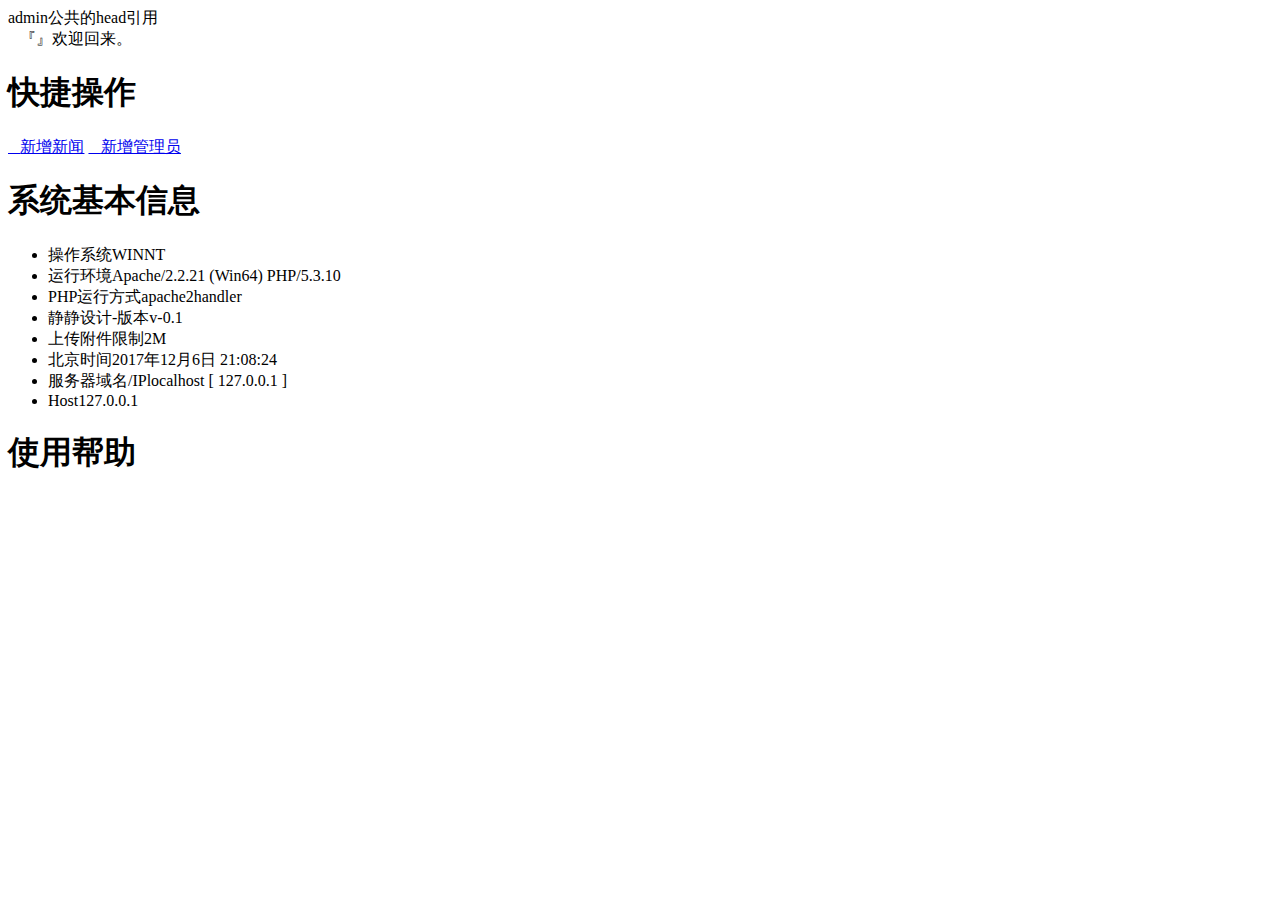
<file: src/main/resources/templates/admin/admin.html>
<!DOCTYPE html>
<html lang="en" xmlns:th="http://www.thymeleaf.org" xmlns="http://www.w3.org/1999/xhtml">
<head>
    <title>『星月夜』后台管理首页</title>
    <th:block th:include="/admin/commonModule/common :: head">admin公共的head引用</th:block>
</head>
<body>
<!--头部导航栏-->
<div th:replace="/admin/commonModule/common :: top_nav_bar"></div>
<!--主体-->
<div class="container clearfix">
    <!--左侧导航栏-->
    <div th:replace="/admin/commonModule/common :: left_nav_bar"></div>
    <!--快捷操作-->
    <div class="main-wrap">
        <!--欢迎横条-->
        <div class="crumb-wrap">
            <div class="crumb-list"><i class="icon-font">&#xe06b;</i><span>『<s:property
                    value="#session.admin.adminname"/>』欢迎回来。</span>
            </div>
        </div>
        <div class="result-wrap">
            <div class="result-title">
                <h1>快捷操作</h1>
            </div>
            <div class="result-content">
                <div class="short-wrap">
                    <a href="/News_insertInput_news"><i class="icon-font">&#xe001;</i>新增新闻</a>
                    <a href="/Admin_insertInput_admin"><i class="icon-font">&#xe005;</i>新增管理员</a>
                    <!--&#xe001是图标  -->
                </div>
            </div>
        </div>
        <!--main-->
        <div class="result-wrap">
            <div class="result-title">
                <h1>系统基本信息</h1>
            </div>
            <div class="result-content">
                <ul class="sys-info-list">
                    <li>
                        <label class="res-lab">操作系统</label><span class="res-info">WINNT</span>
                    </li>
                    <li>
                        <label class="res-lab">运行环境</label><span
                            class="res-info">Apache/2.2.21 (Win64) PHP/5.3.10</span>
                    </li>
                    <li>
                        <label class="res-lab">PHP运行方式</label><span class="res-info">apache2handler</span>
                    </li>
                    <li>
                        <label class="res-lab">静静设计-版本</label><span class="res-info">v-0.1</span>
                    </li>
                    <li>
                        <label class="res-lab">上传附件限制</label><span class="res-info">2M</span>
                    </li>
                    <li>
                        <label class="res-lab">北京时间</label><span class="res-info">2017年12月6日 21:08:24</span>
                    </li>
                    <li>
                        <label class="res-lab">服务器域名/IP</label><span class="res-info">localhost [ 127.0.0.1 ]</span>
                    </li>
                    <li>
                        <label class="res-lab">Host</label><span class="res-info">127.0.0.1</span>
                    </li>
                </ul>
            </div>
        </div>
        <div class="result-wrap">
            <div class="result-title">
                <h1>使用帮助</h1>
            </div>
            <div class="result-content">
                <ul class="sys-info-list">
                </ul>
            </div>
        </div>
    </div>
    <!--/main-->
</div>
</body>
</html>
</file>
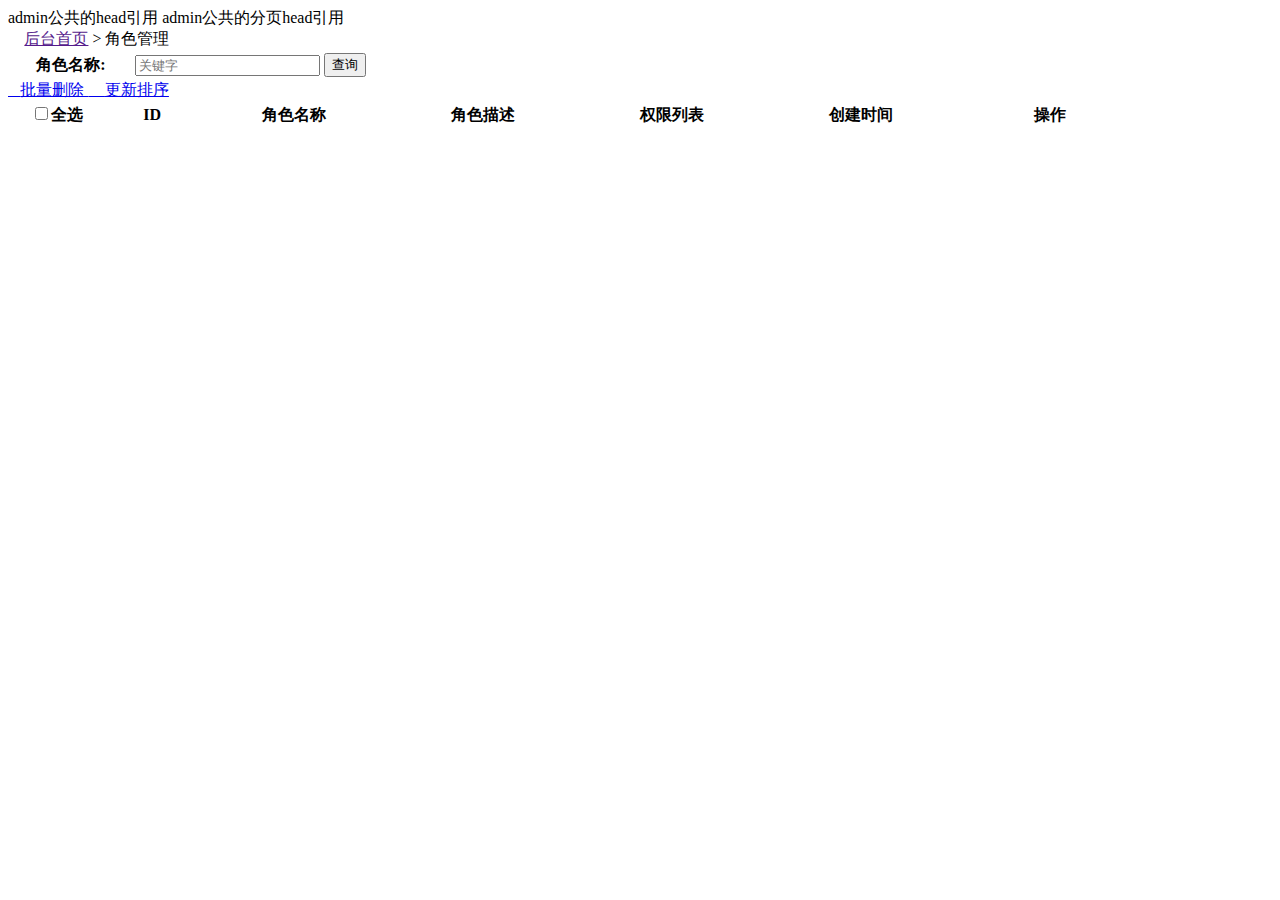
<file: src/main/resources/templates/admin/admin_role.html>
<!DOCTYPE html>
<html lang="en" xmlns:th="http://www.thymeleaf.org" xmlns="http://www.w3.org/1999/xhtml">
<head>
    <title>角色管理</title>
    <th:block th:include="/admin/commonModule/common :: head">admin公共的head引用</th:block>
    <th:block th:include="/admin/commonModule/common :: head_page">admin公共的分页head引用</th:block>
    <script language='javascript'>
        function delcfm() {
//            if(!confirm('确定要删除该条记录吗？')){ window.location.href='userManager.jsp';return;}
            if (!confirm('危险操作！确定要继续删除记录吗？')) {
                window.event.returnValue = false;
            }
        }
    </script>
</head>
<body>
<!--头部导航栏-->
<div th:replace="/admin/commonModule/common :: top_nav_bar"></div>
<!--主体-->
<div class="container clearfix">
    <!--左侧导航栏-->
    <div th:replace="/admin/commonModule/common :: left_nav_bar"></div>
    <!--主要显示内容-->
    <div class="main-wrap">
        <!--导航横条-->
        <div class="crumb-wrap">
            <div class="crumb-list">
                <i class="icon-font"></i>
                <a href="">后台首页</a>
                <span class="crumb-step">&gt;</span>
                <span class="crumb-name">角色管理</span>
            </div>
        </div>
        <!--模糊查询-->
        <div class="search-wrap">
            <div class="search-content">
                <form action="" method="post" onsubmit="return false;">
                    <table class="search-tab">
                        <tr>
                            <th width="120">角色名称:</th>
                            <td>
                                <input id="keyWords" class="common-text" placeholder="关键字" value="" type="text">
                            </td>
                            <td>
                                <button class="btn btn-primary" onclick="query()">查询</button>
                            </td>
                        </tr>
                    </table>
                </form>
            </div>
        </div>
        <!--角色列表-->
        <div class="result-wrap">
            <form action="" id="myform" method="post">
                <div class="result-title">
                    <div class="result-list">
                        <a href="javascript:void(0);" id="batchDel"
                           onclick="document.getElementById('myform').submit();delcfm()">
                            <i class="icon-font"></i>批量删除 </a>
                        <a id="updateOrd" href="javascript:void(0);"> <i class="icon-font"> </i>更新排序 </a>
                    </div>
                </div>
                <div class="result-content">
                    <table class="result-tab" width="90%">
                        <thead>
                        <tr>
                            <th class="tc" width="5%"><input id="allChoose" class="allChoose" type="checkbox">全选</th>
                            <th width="5%">ID</th>
                            <th width="10%">角色名称</th>
                            <th width="10%">角色描述</th>
                            <th width="10%">权限列表</th>
                            <th width="10%">创建时间</th>
                            <th width="10%">操作</th>
                        </tr>
                        </thead>
                        <tbody id="content">
                        <!--主体-->
                        </tbody>
                    </table>
                    <!--翻页模块引用-->
                    <div class="list-page" style="width:90%;"
                         th:include="/admin/commonModule/common :: pagination"></div>
                </div>
            </form>
        </div>
    </div>
</div>
</body>
<script type="text/javascript">

    /*模糊查询*/
    function query() {
        /*获取数据*/
        initRecord(1);
        /*初始化分页*/
        initPage();
    }
    /*格式化显示ZonedDateTime时间*/
    function formatDate(v) {
        if (v === 0||v === null){
            return null;
        }
        if (/^(-)?\d{1,10}$/.test(v)) {
            v = v * 1000;
        } else if (/^(-)?\d{1,13}$/.test(v)) {
            v = v * 1;
        }
        var dateObj = new Date(v);
        var month = dateObj.getMonth() + 1;
        var day = dateObj.getDate();
        var hours = dateObj.getHours();
        var minutes = dateObj.getMinutes();
        var seconds = dateObj.getSeconds();
        if (month < 10) {
            month = "0" + month;
        }
        if (day < 10) {
            day = "0" + day;
        }
        if (hours < 10) {
            hours = "0" + hours;
        }
        if (minutes < 10) {
            minutes = "0" + minutes;
        }
        if (seconds < 10) {
            seconds = "0" + seconds;
        }
        return dateObj.getFullYear() + '-' + month + '-' + day + ' ' + hours + ':' + minutes + ':' + seconds;
    }
    /*获取并填充数据*/
    function initRecord(pageNo) {
        $.ajax({
            type: "POST",//方法类型
            dataType: "json",//预期服务器返回的数据类型
            url: "/admin/data/userPageData",//${pageContext.request.contextPath}
//                processData: false,//必须false才会避开jQuery对 formdata 的默认处理
//                contentType: false,//必须false才会自动加上正确的Content-Type

            async: false,//这里面必须改为同步，因为要先执行ajax获取记录总数totalRecords
            data: {
//                    "token": token,
                "page": pageNo-1,
                "size": 5,
                "key": $('#keyWords').val(),
                "sort": "asc"
            },
            success: function (res) {
                if (res.code === 0) {
                    total = res.data.totalPages;
                    totalRecords = res.data.totalElements;
                    var tbodyHtml = "";
                    $.each(res.data.content,function(k,v){
                        tbodyHtml += '<tr>';
                        tbodyHtml += '<td class="tc">'+'<input name="adminId" type="checkbox" value="'+v.id+'">'+'</td>';
                        tbodyHtml += '<td>'+v.id+'</td>';
                        tbodyHtml += '<td>'+v.userName+'</td>';
                        tbodyHtml += '<td>'+'xxx'+'</td>';
                        tbodyHtml += '<td>'+'<img src="" width="30" height="30"/>'+'</td>';
                        tbodyHtml += '<td>'+v.phoneNum+'</td>';
                        tbodyHtml += '<td>'+v.email+'</td>';
                        tbodyHtml += '<td>'+formatDate(v.createDate)+'</td>';
                        tbodyHtml += '<td>'+formatDate(v.lastLoginTime)+'</td>';
                        tbodyHtml += '<td>'+'<a class="link-update" href="/Admin_updateInput_admin?id=">修改</a>&nbsp&nbsp&nbsp&nbsp' +
                            '<a class="link-del" href="/Admin_delete_admin?id=" onclick="delcfm()">删除</a>' + '</td>';
                        tbodyHtml += '</tr>';
                    });
                    $("#content").html(tbodyHtml);
                }
            }
        });
    }
</script>
</html>
</file>
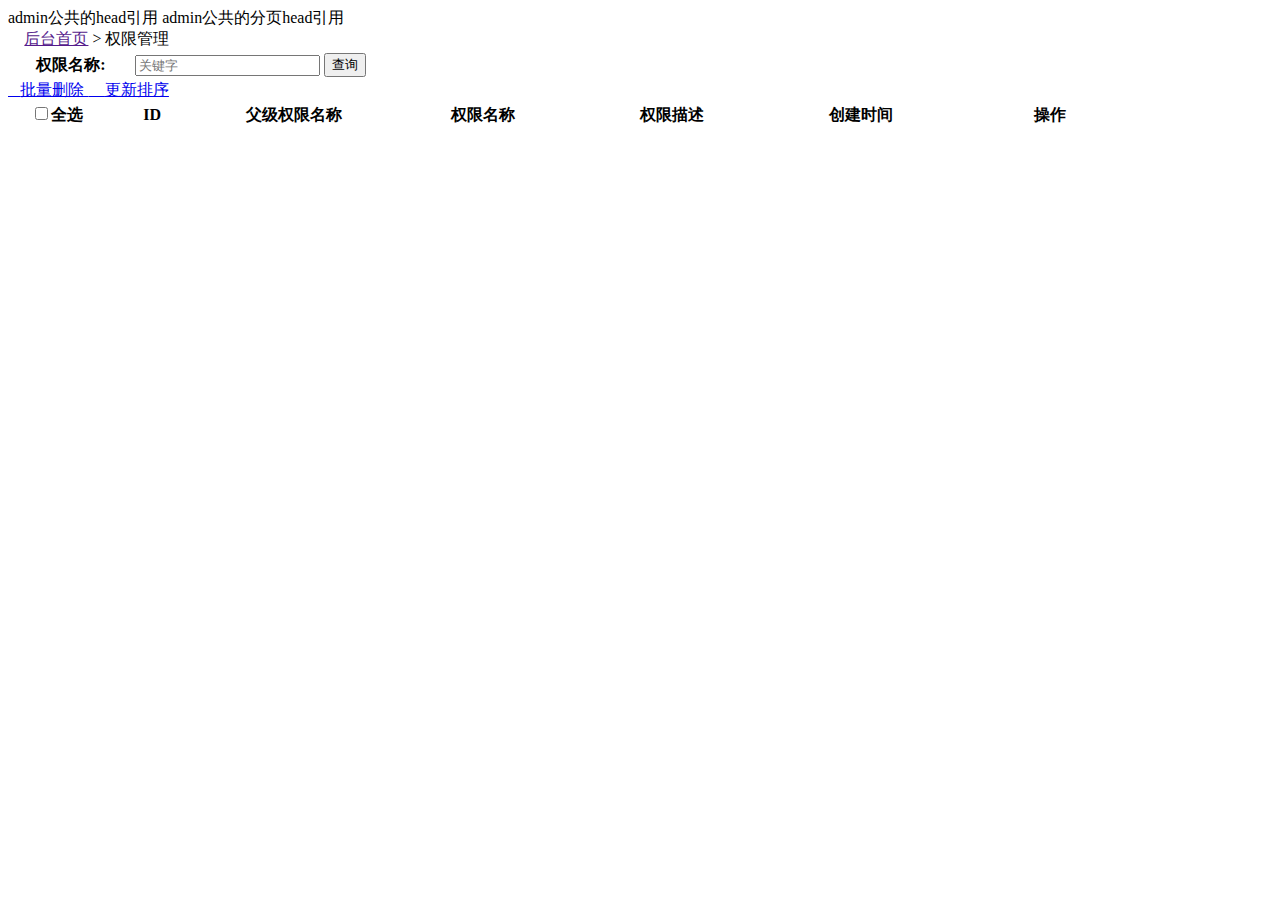
<file: src/main/resources/templates/admin/PermissionManager.html>
<!DOCTYPE html>
<html lang="en" xmlns:th="http://www.thymeleaf.org" xmlns="http://www.w3.org/1999/xhtml">
<head>
    <title>权限管理</title>
    <th:block th:include="/admin/commonModule/common :: head">admin公共的head引用</th:block>
    <th:block th:include="/admin/commonModule/common :: head_page">admin公共的分页head引用</th:block>
    <script language='javascript'>
        function delcfm() {
//            if(!confirm('确定要删除该条记录吗？')){ window.location.href='userManager.jsp';return;}
            if (!confirm('危险操作！确定要继续删除记录吗？')) {
                window.event.returnValue = false;
            }
        }
    </script>
</head>
<body>
<!--头部导航栏-->
<div th:replace="/admin/commonModule/common :: top_nav_bar"></div>
<!--主体-->
<div class="container clearfix">
    <!--左侧导航栏-->
    <div th:replace="/admin/commonModule/common :: left_nav_bar"></div>
    <!--主要显示内容-->
    <div class="main-wrap">
        <!--导航横条-->
        <div class="crumb-wrap">
            <div class="crumb-list">
                <i class="icon-font"></i>
                <a href="">后台首页</a>
                <span class="crumb-step">&gt;</span>
                <span class="crumb-name">权限管理</span>
            </div>
        </div>
        <!--模糊查询-->
        <div class="search-wrap">
            <div class="search-content">
                <form action="" method="post" onsubmit="return false;">
                    <table class="search-tab">
                        <tr>
                            <th width="120">权限名称:</th>
                            <td>
                                <input id="keyWords" class="common-text" placeholder="关键字" value="" type="text">
                            </td>
                            <td>
                                <button class="btn btn-primary" onclick="query()">查询</button>
                            </td>
                        </tr>
                    </table>
                </form>
            </div>
        </div>
        <!--权限列表-->
        <div class="result-wrap">
            <form action="" id="myform" method="post">
                <div class="result-title">
                    <div class="result-list">
                        <a href="javascript:void(0);" id="batchDel"
                           onclick="document.getElementById('myform').submit();delcfm()">
                            <i class="icon-font"></i>批量删除 </a>
                        <a id="updateOrd" href="javascript:void(0);"> <i class="icon-font"> </i>更新排序 </a>
                    </div>
                </div>
                <div class="result-content">
                    <table class="result-tab" width="90%">
                        <thead>
                        <tr>
                            <th class="tc" width="5%"><input id="allChoose" class="allChoose" type="checkbox">全选</th>
                            <th width="5%">ID</th>
                            <th width="10%">父级权限名称</th>
                            <th width="10%">权限名称</th>
                            <th width="10%">权限描述</th>
                            <th width="10%">创建时间</th>
                            <th width="10%">操作</th>
                        </tr>
                        </thead>
                        <tbody id="content">
                        <!--主体-->
                        </tbody>
                    </table>
                    <!--翻页模块引用-->
                    <div class="list-page" style="width:90%;"
                         th:include="/admin/commonModule/common :: pagination"></div>
                </div>
            </form>
        </div>
    </div>
</div>
</body>
<script type="text/javascript">

    /*模糊查询*/
    function query() {
        /*获取数据*/
        initRecord(1);
        /*初始化分页*/
        initPage();
    }
    /*格式化显示ZonedDateTime时间*/
    function formatDate(v) {
        if (v === 0||v === null){
            return null;
        }
        if (/^(-)?\d{1,10}$/.test(v)) {
            v = v * 1000;
        } else if (/^(-)?\d{1,13}$/.test(v)) {
            v = v * 1;
        }
        var dateObj = new Date(v);
        var month = dateObj.getMonth() + 1;
        var day = dateObj.getDate();
        var hours = dateObj.getHours();
        var minutes = dateObj.getMinutes();
        var seconds = dateObj.getSeconds();
        if (month < 10) {
            month = "0" + month;
        }
        if (day < 10) {
            day = "0" + day;
        }
        if (hours < 10) {
            hours = "0" + hours;
        }
        if (minutes < 10) {
            minutes = "0" + minutes;
        }
        if (seconds < 10) {
            seconds = "0" + seconds;
        }
        return dateObj.getFullYear() + '-' + month + '-' + day + ' ' + hours + ':' + minutes + ':' + seconds;
    }
    /*获取并填充数据*/
    function initRecord(pageNo) {
        $.ajax({
            type: "POST",//方法类型
            dataType: "json",//预期服务器返回的数据类型
            url: "/admin/data/userPageData",//${pageContext.request.contextPath}
//                processData: false,//必须false才会避开jQuery对 formdata 的默认处理
//                contentType: false,//必须false才会自动加上正确的Content-Type

            async: false,//这里面必须改为同步，因为要先执行ajax获取记录总数totalRecords
            data: {
//                    "token": token,
                "page": pageNo-1,
                "size": 5,
                "key": $('#keyWords').val(),
                "sort": "asc"
            },
            success: function (res) {
                if (res.code === 0) {
                    total = res.data.totalPages;
                    totalRecords = res.data.totalElements;
                    var tbodyHtml = "";
                    $.each(res.data.content,function(k,v){
                        tbodyHtml += '<tr>';
                        tbodyHtml += '<td class="tc">'+'<input name="adminId" type="checkbox" value="'+v.id+'">'+'</td>';
                        tbodyHtml += '<td>'+v.id+'</td>';
                        tbodyHtml += '<td>'+v.userName+'</td>';
                        tbodyHtml += '<td>'+'xxx'+'</td>';
                        tbodyHtml += '<td>'+'<img src="" width="30" height="30"/>'+'</td>';
                        tbodyHtml += '<td>'+v.phoneNum+'</td>';
                        tbodyHtml += '<td>'+v.email+'</td>';
                        tbodyHtml += '<td>'+formatDate(v.createDate)+'</td>';
                        tbodyHtml += '<td>'+formatDate(v.lastLoginTime)+'</td>';
                        tbodyHtml += '<td>'+'<a class="link-update" href="/Admin_updateInput_admin?id=">修改</a>&nbsp&nbsp&nbsp&nbsp' +
                            '<a class="link-del" href="/Admin_delete_admin?id=" onclick="delcfm()">删除</a>' + '</td>';
                        tbodyHtml += '</tr>';
                    });
                    $("#content").html(tbodyHtml);
                }
            }
        });
    }
</script>
</html>
</file>
<file: src/main/resources/static/user/assets/lineicons/style.css>
@font-face {
	font-family: 'linecons';
	src:url('fonts/linecons.eot');
}
@font-face {
	font-family: 'linecons';
	src: url([data-uri]) format('svg'),
		 url([data-uri]) format('truetype');
	font-weight: normal;
	font-style: normal;
}

/* Use the following CSS code if you want to use data attributes for inserting your icons */
[data-icon]:before {
	font-family: 'linecons';
	content: attr(data-icon);
	speak: none;
	font-weight: normal;
	line-height: 1;
	-webkit-font-smoothing: antialiased;
}

/* Use the following CSS code if you want to have a class per icon */
[class^="li_"]:before, [class*=" li_"]:before {
	font-family: 'linecons';
	font-style: normal;
	speak: none;
	font-weight: normal;
	line-height: 1;
	-webkit-font-smoothing: antialiased;
}
.li_heart:before {
	content: "\e000";
}
.li_cloud:before {
	content: "\e001";
}
.li_star:before {
	content: "\e002";
}
.li_tv:before {
	content: "\e003";
}
.li_sound:before {
	content: "\e004";
}
.li_video:before {
	content: "\e005";
}
.li_trash:before {
	content: "\e006";
}
.li_user:before {
	content: "\e007";
}
.li_key:before {
	content: "\e008";
}
.li_search:before {
	content: "\e009";
}
.li_settings:before {
	content: "\e00a";
}
.li_camera:before {
	content: "\e00b";
}
.li_tag:before {
	content: "\e00c";
}
.li_lock:before {
	content: "\e00d";
}
.li_bulb:before {
	content: "\e00e";
}
.li_pen:before {
	content: "\e00f";
}
.li_diamond:before {
	content: "\e010";
}
.li_display:before {
	content: "\e011";
}
.li_location:before {
	content: "\e012";
}
.li_eye:before {
	content: "\e013";
}
.li_bubble:before {
	content: "\e014";
}
.li_stack:before {
	content: "\e015";
}
.li_cup:before {
	content: "\e016";
}
.li_phone:before {
	content: "\e017";
}
.li_news:before {
	content: "\e018";
}
.li_mail:before {
	content: "\e019";
}
.li_like:before {
	content: "\e01a";
}
.li_photo:before {
	content: "\e01b";
}
.li_note:before {
	content: "\e01c";
}
.li_clock:before {
	content: "\e01d";
}
.li_paperplane:before {
	content: "\e01e";
}
.li_params:before {
	content: "\e01f";
}
.li_banknote:before {
	content: "\e020";
}
.li_data:before {
	content: "\e021";
}
.li_music:before {
	content: "\e022";
}
.li_megaphone:before {
	content: "\e023";
}
.li_study:before {
	content: "\e024";
}
.li_lab:before {
	content: "\e025";
}
.li_food:before {
	content: "\e026";
}
.li_t-shirt:before {
	content: "\e027";
}
.li_fire:before {
	content: "\e028";
}
.li_clip:before {
	content: "\e029";
}
.li_shop:before {
	content: "\e02a";
}
.li_calendar:before {
	content: "\e02b";
}
.li_vallet:before {
	content: "\e02c";
}
.li_vynil:before {
	content: "\e02d";
}
.li_truck:before {
	content: "\e02e";
}
.li_world:before {
	content: "\e02f";
}
</file>
